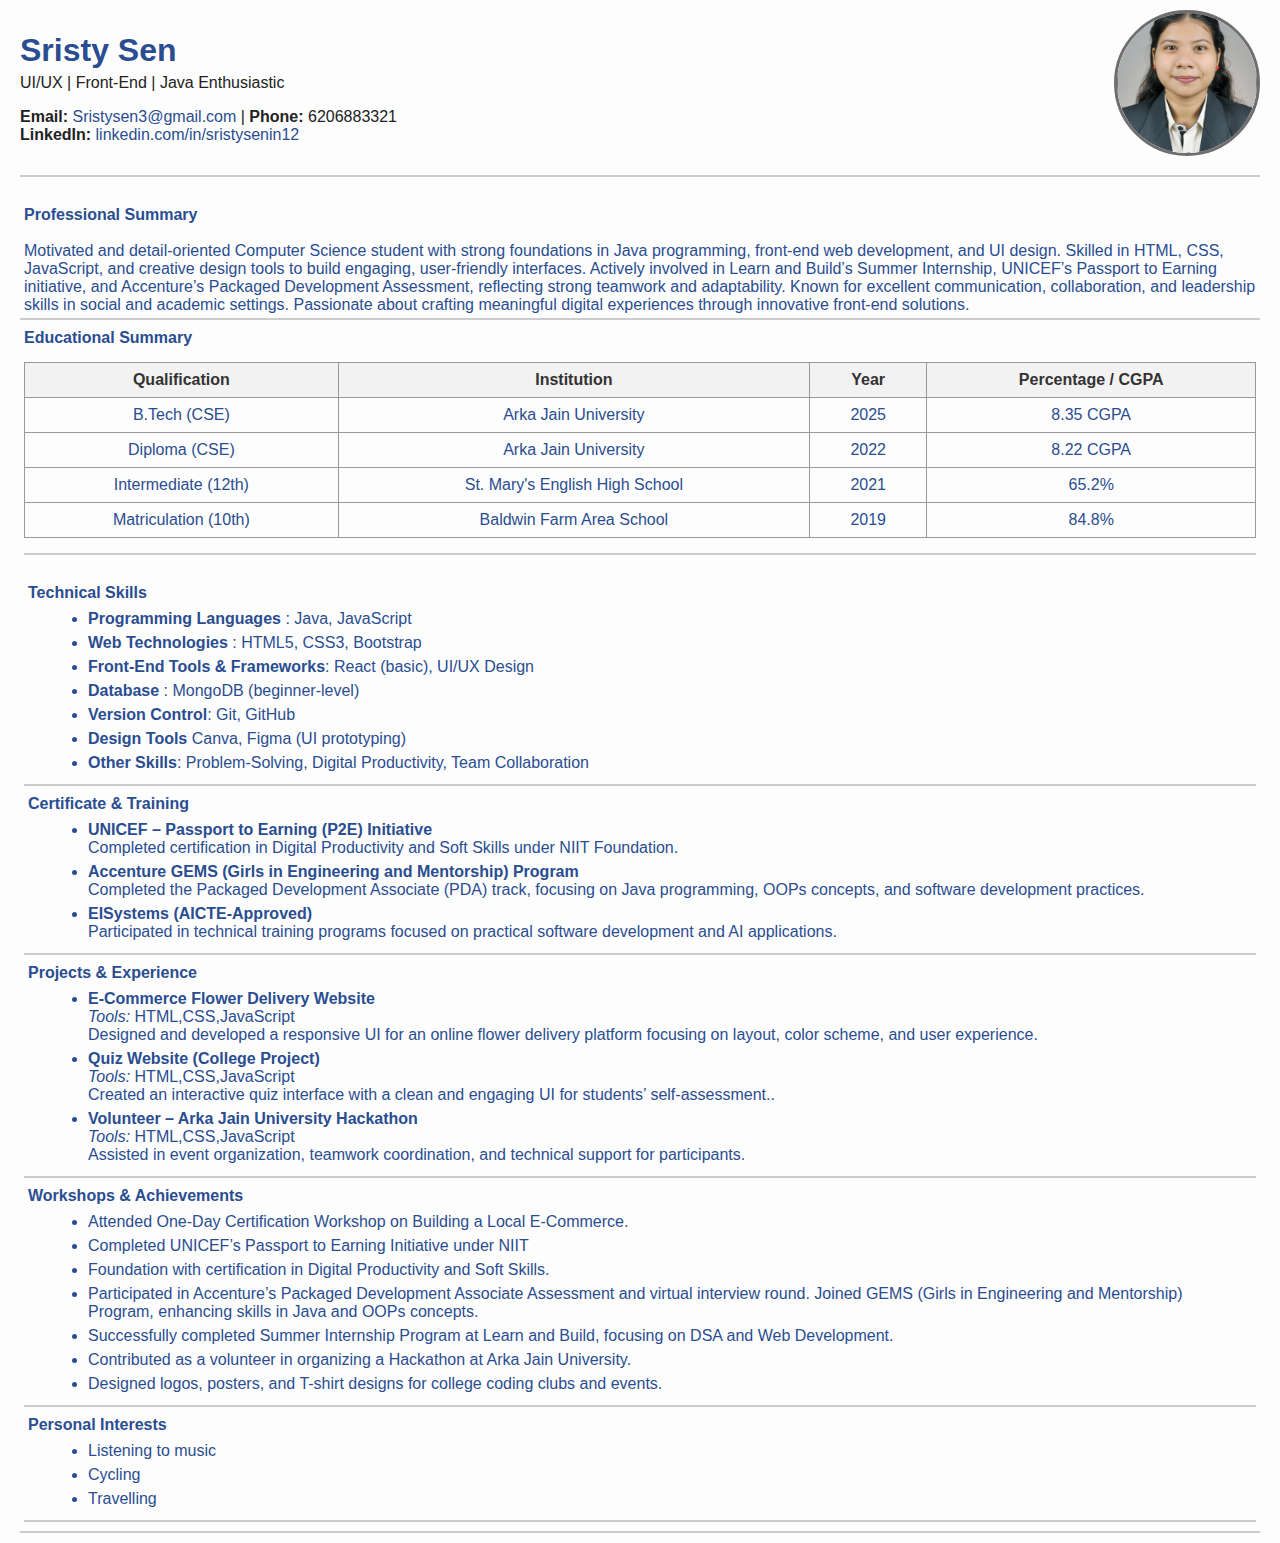
<file: index.html>
<!DOCTYPE html>
<html lang="en">
  <head>
    <meta charset="UTF-8" />
    <meta name="viewport" content="width=device-width, initial-scale=1.0" />
    <title>Sristy Sen - Resume</title>
    <link rel="stylesheet" href="style.css" />
  </head>
  <body>
    <div class="resume-header">
      <div class="header-text">
        <h1>Sristy Sen</h1>
        <div class="header-text">UI/UX | Front-End | Java Enthusiastic</div>
        <p>
          <b>Email:</b>
          <a href="mailto:Sristysen3@gmail.com">Sristysen3@gmail.com</a> |
          <b>Phone:</b> 6206883321<br />
          <b>LinkedIn:</b>
          <a href="https://www.linkedin.com/in/sristysenin12/"
            >linkedin.com/in/sristysenin12</a
          >
        </p>
      </div>
      <div class="header-image">
        <img src="resume img\profile pic.png" alt="Sristy Sen" />
      </div>
    </div>
    <div class="Summary-head">
      <b> Professional Summary </b> <br />
      <div class="Summary-para">
        <div><br /></div>
        Motivated and detail-oriented Computer Science student with strong
        foundations in Java programming, front-end web development, and UI
        design. Skilled in HTML, CSS, JavaScript, and creative design tools to
        build engaging, user-friendly interfaces. Actively involved in Learn and
        Build’s Summer Internship, UNICEF’s Passport to Earning initiative, and
        Accenture’s Packaged Development Assessment, reflecting strong teamwork
        and adaptability. Known for excellent communication, collaboration, and
        leadership skills in social and academic settings. Passionate about
        crafting meaningful digital experiences through innovative front-end
        solutions.
      </div>
    </div>
    <div class="Summary-head">
      <b>Educational Summary </b>
      <div class="table-marks">
        <table class="resume-table">
          <tr>
            <th>Qualification</th>
            <th>Institution</th>
            <th>Year</th>
            <th>Percentage / CGPA</th>
          </tr>
          <tr>
            <td>B.Tech (CSE)</td>
            <td>Arka Jain University</td>
            <td>2025</td>
            <td>8.35 CGPA</td>
          </tr>
          <tr>
            <td>Diploma (CSE)</td>
            <td>Arka Jain University</td>
            <td>2022</td>
            <td>8.22 CGPA</td>
          </tr>
          <tr>
            <td>Intermediate (12th)</td>
            <td>St. Mary's English High School</td>
            <td>2021</td>
            <td>65.2%</td>
          </tr>
          <tr>
            <td>Matriculation (10th)</td>
            <td>Baldwin Farm Area School</td>
            <td>2019</td>
            <td>84.8%</td>
          </tr>
        </table>
      </div>
      <!-- </div> -->
      <div class="Summary-head">
        <b>Technical Skills </b>
        <div class="skills">
          <ul>
            <li><b>Programming Languages </b>: Java, JavaScript</li>
            <li><b> Web Technologies </b>: HTML5, CSS3, Bootstrap</li>
            <li>
              <b>Front-End Tools & Frameworks</b>: React (basic), UI/UX Design
            </li>
            <li><b>Database </b>: MongoDB (beginner-level)</li>
            <li><b>Version Control</b>: Git, GitHub</li>
            <li><b>Design Tools </b> Canva, Figma (UI prototyping)</li>
            <li>
              <b>Other Skills</b>: Problem-Solving, Digital Productivity, Team
              Collaboration
            </li>
          </ul>
        </div>
      </div>
      <div class="Summary-head">
        <b>Certificate & Training </b>
        <div class="certi">
          <ul>
            <li>
              <b>UNICEF – Passport to Earning (P2E) Initiative </b>
              <br />Completed certification in Digital Productivity and Soft
              Skills under NIIT Foundation.
            </li>
            <li>
              <b>
                Accenture GEMS (Girls in Engineering and Mentorship) Program</b
              >
              <br />Completed the Packaged Development Associate (PDA) track,
              focusing on Java programming, OOPs concepts, and software
              development practices.
            </li>
            <li>
              <b>EISystems (AICTE-Approved)</b> <br />Participated in technical
              training programs focused on practical software development and AI
              applications.
            </li>
          </ul>
        </div>
      </div>
      <div class="Summary-head">
        <b>Projects & Experience</b>
        <div class="Projects">
          <ul>
            <li>
              <b>
                <a href="https://github.com/Sristysen12/VaseVibe-"
                  >E-Commerce Flower Delivery Website
                </a></b
              >
              <br />
              <i>Tools:</i> HTML,CSS,JavaScript <br />Designed and developed a
              responsive UI for an online flower delivery platform focusing on
              layout, color scheme, and user experience.
            </li>
            <li>
              <b>
                <a href="https://github.com/Sristysen12/quiz-quest"
                  >Quiz Website (College Project)</a
                ></b
              >
              <br />
              <i>Tools:</i> HTML,CSS,JavaScript <br />Created an interactive
              quiz interface with a clean and engaging UI for students’
              self-assessment..
            </li>
            <li>
              <b>Volunteer – Arka Jain University Hackathon </b>
              <br />
              <i>Tools:</i> HTML,CSS,JavaScript <br />Assisted in event
              organization, teamwork coordination, and technical support for
              participants.
            </li>
          </ul>
        </div>
      </div>
      <div class="Summary-head">
        <b>Workshops & Achievements </b>
        <div class="workshop-details">
          <ul>
            <li>
              Attended One-Day Certification Workshop on Building a Local
              E-Commerce.
            </li>
            <li>
              Completed UNICEF’s Passport to Earning Initiative under NIIT
            </li>
            <li>
              Foundation with certification in Digital Productivity and Soft
              Skills.
            </li>
            <li>
              Participated in Accenture’s Packaged Development Associate
              Assessment and virtual interview round. Joined GEMS (Girls in
              Engineering and Mentorship) Program, enhancing skills in Java and
              OOPs concepts.
            </li>
            <li>
              Successfully completed Summer Internship Program at Learn and
              Build, focusing on DSA and Web Development.
            </li>
            <li>
              Contributed as a volunteer in organizing a Hackathon at Arka Jain
              University.
            </li>
            <li>
              Designed logos, posters, and T-shirt designs for college coding
              clubs and events.
            </li>
          </ul>
        </div>
      </div>
      <div class="Summary-head">
        <b>Personal Interests</b>
        <div class="interest">
          <ul>
            <li>Listening to music</li>
            <li>Cycling</li>
            <li>Travelling</li>
          </ul>
        </div>
      </div>
    </div>
  </body>
</html>
</file>
<file: style.css>
body {
  font-family: "Calibri", Arial, sans-serif;
  margin: 10px 20px 10px 20px;
  background-color: #fdfdfd;
  color: #222;
}

.resume-header {
  display: flex;
  justify-content: space-between;
  align-items: center;
  border-bottom: 2px solid #ccc;
  padding-bottom: 15px;
  margin-bottom: 25px;
}

.header-text h1 {
  color: #2a4d91;
  margin-bottom: 5px;
}

.header-text a {
  color: #2a4d91;
  text-decoration: none;
}

.header-text a:hover {
  text-decoration: underline;
}

.header-image img {
  width: 140px;
  height: 140px;
  object-fit: cover;
  border-radius: 50%;
 border: 3px solid #6f6d6d;   
}
.Summary-head {
  color: #2a4d91;
  margin-bottom: 5px;
  padding: 4px 4px ;
  font-size: 1rem;
 border-bottom: 2px solid #ccc;
}

.Summary-head  .Summary-para .skills .Projects .workshop-details .interest .table-marks .certi{
   text-align: justify;
    color: #222;
    margin-bottom: 15px;
    padding-bottom: 12px ;
}
 
.Projects a {
  color: #2a4d91;
  text-decoration: none;
}

.Projects a:hover {
  text-decoration: underline;
}




.resume-table {
  width: 100%;
  border-collapse: collapse;
  margin-top: 15px;
  text-align: center;
  margin-bottom: 15px;
}

.resume-table th, .resume-table td {
  border: 1px solid #999;      
  padding: 8px 12px;
}

.resume-table th {
  background-color: #f2f2f2;    
  color: #333;
  font-weight: bold;
}
.table-marks{
    border-bottom: 2px solid #ccc;
     margin-top: 8px;
  margin-bottom: 25px;
}
ul {
  margin: 8px 0 8px 20px;
}
li {
  margin-bottom: 6px;
}
</file>
